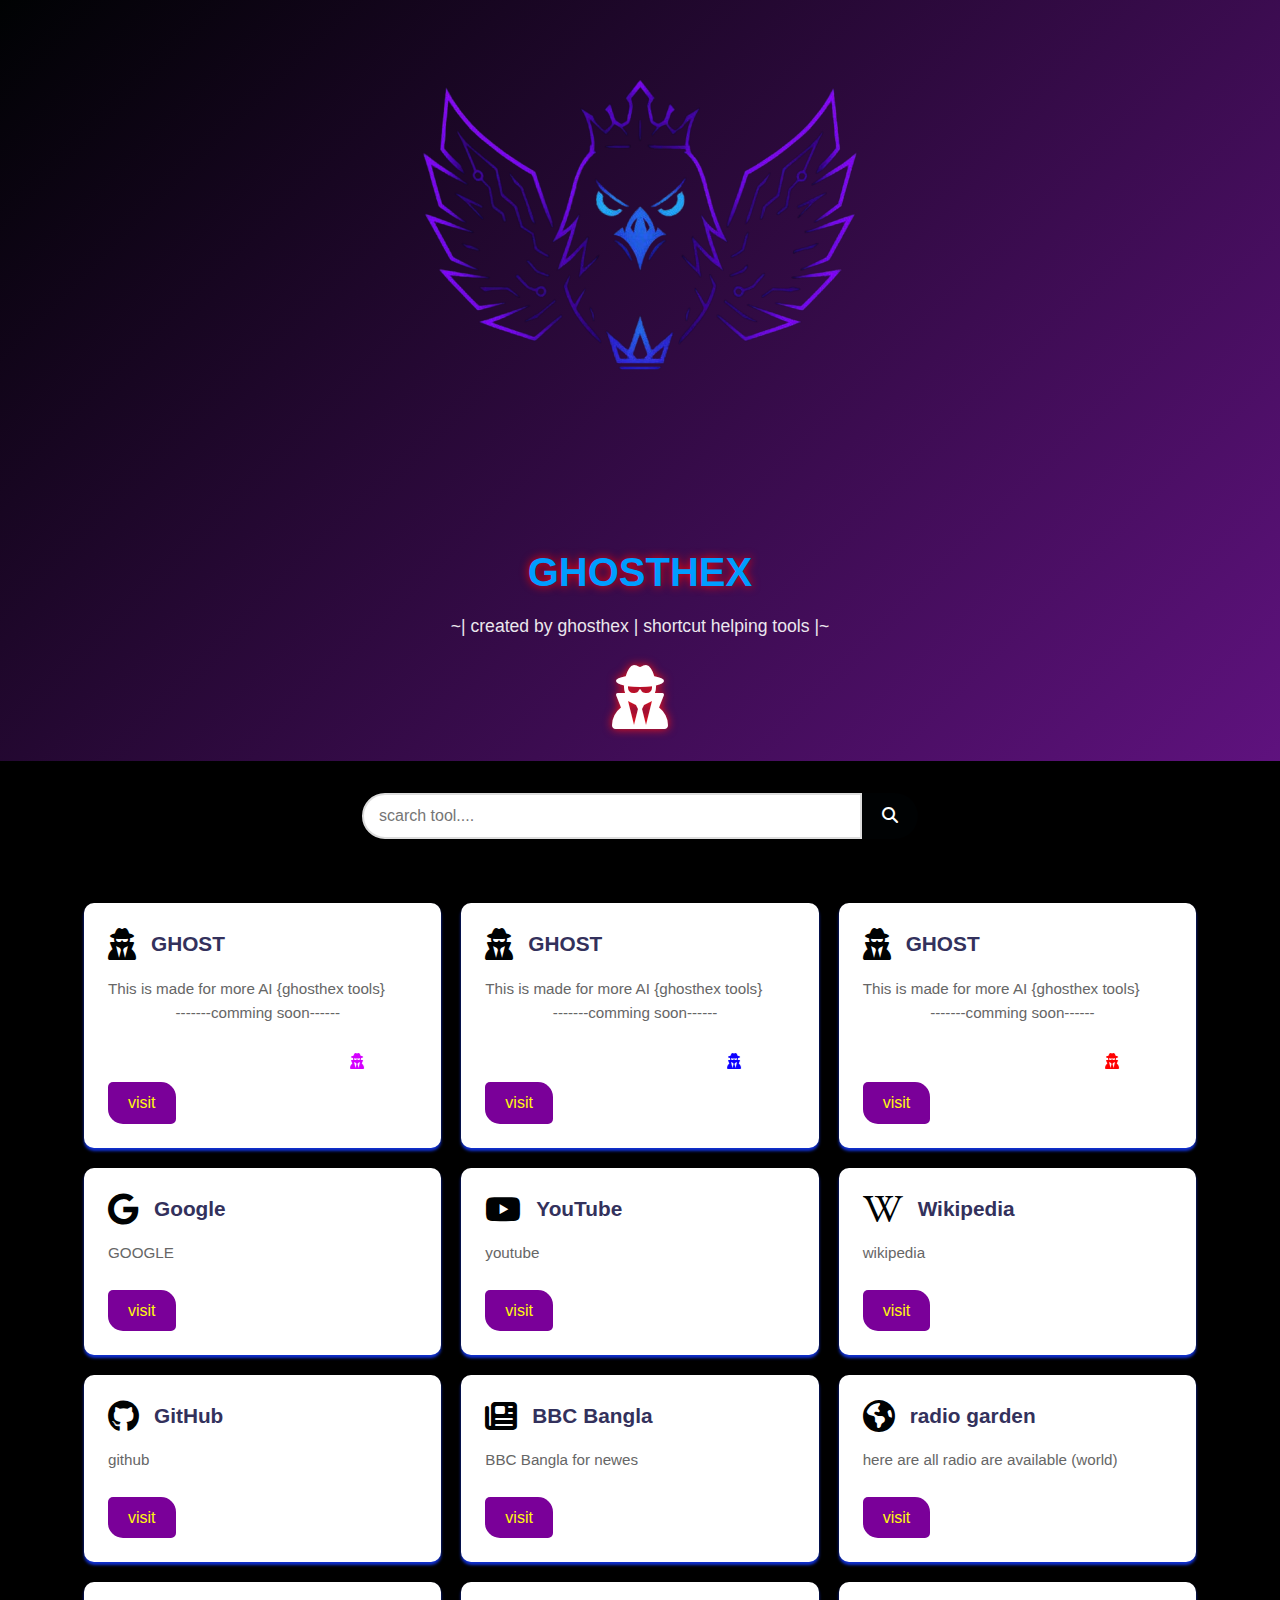
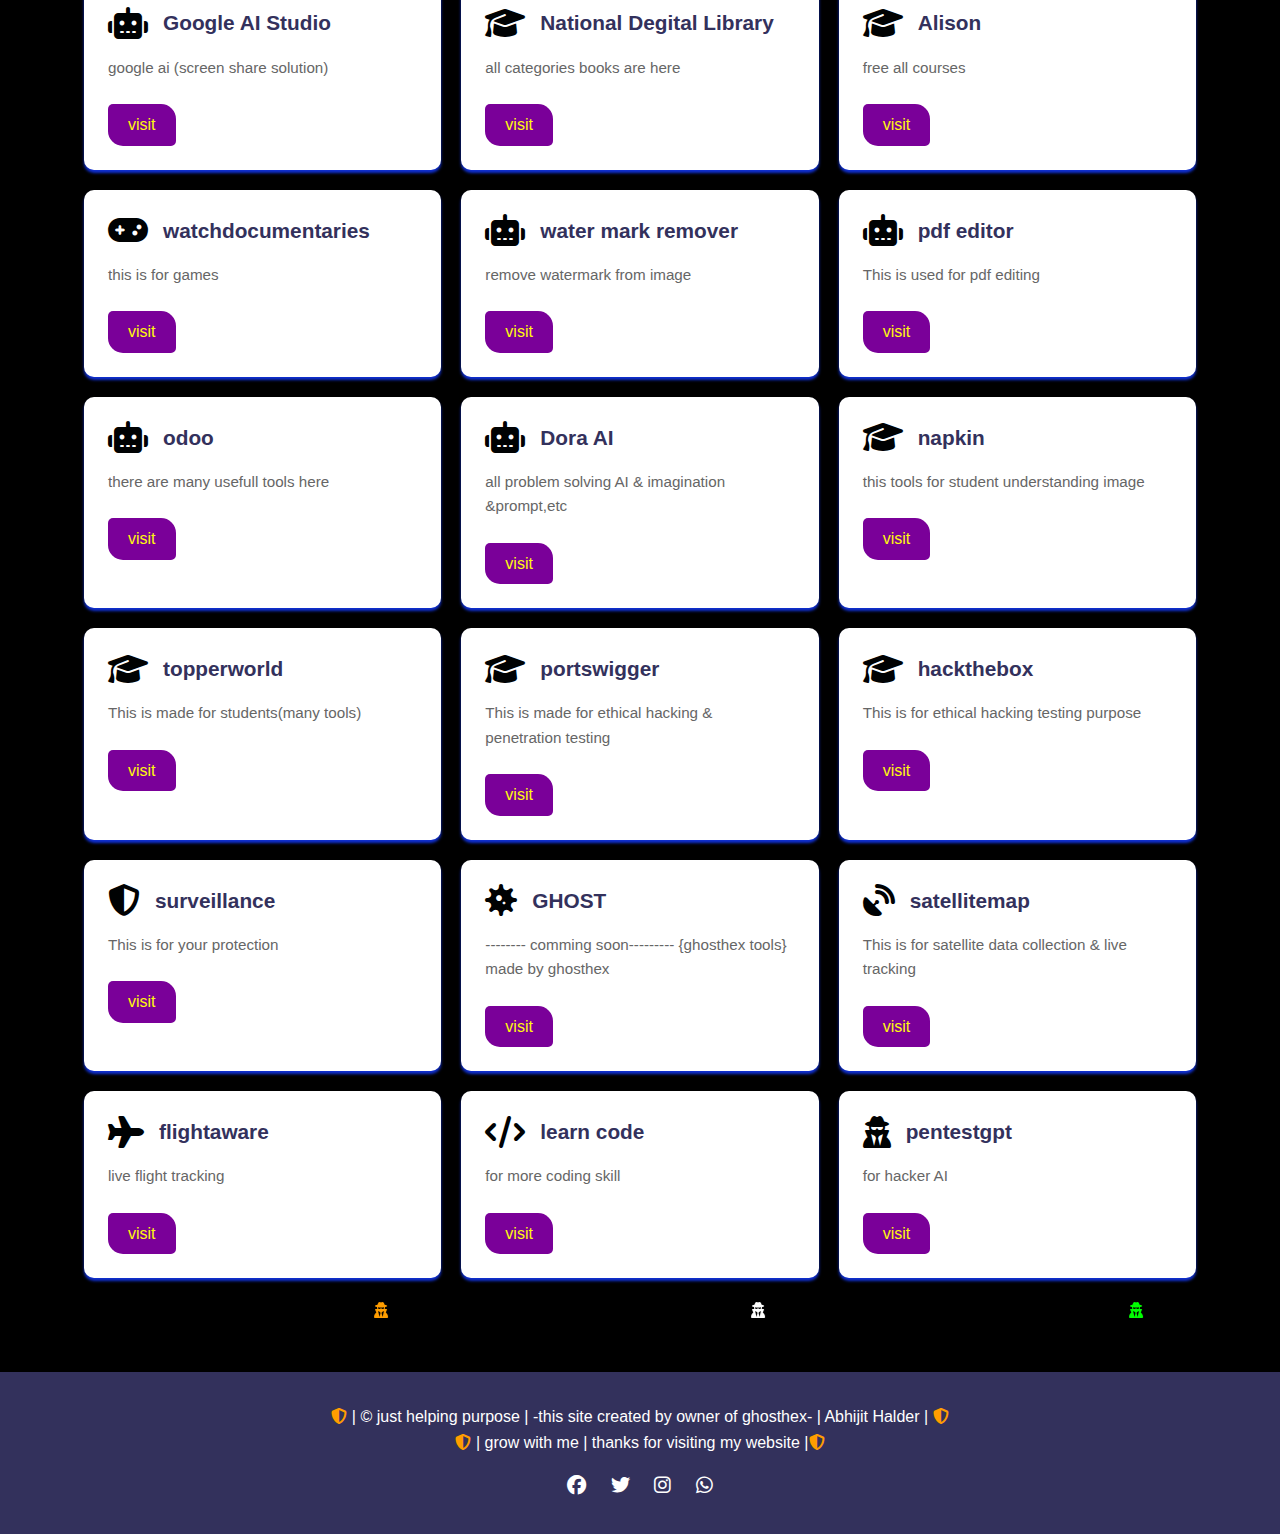
<file: index.html>
<!DOCTYPE html>
<html lang="bn">
<head>
    <title>ghost killer</title>
    <meta charset="UTF-8">
    <meta name="viewport" content="width=device-width, initial-scale=1.0">
    <link rel="stylesheet" href="style.css">
    <link rel="stylesheet" href="https://cdnjs.cloudflare.com/ajax/libs/font-awesome/6.4.0/css/all.min.css">
</head>
<body>
    <header>
        <div class="container">

<img src="img/ghost-removebg-preview.png"> <br>


<style>

h1 {
            color: rgb(0, 157, 255);
            font-size: 10px;
            text-shadow: 0 0 10px rgb(255, 0, 0);
            transition: all 0.5s ease;
            display: inline-block;
        }
        
        h1:hover {
            animation: rainbow 2s linear infinite, glow 1.5s ease infinite alternate;
            cursor: pointer;
        }
        
        /* রংধনু এনিমেশন */
        @keyframes rainbow {
            0% { color: #ff0000; }
            16% { color: #ffff00; }
            33% { color: #00ff00; }
            50% { color: #00ffff; }
            66% { color: #0000ff; }
            83% { color: #ff00ff; }
            100% { color: #ff0000; }
        }
        
        /* আলোর ছটা এনিমেশন */
        @keyframes glow {
            from {
                text-shadow: 0 0 5px aqua,
                             0 0 10px rgb(196, 255, 60),
                             0 0 15px #00ffff,
                             0 0 20px #51ff00;
            }
            to {
                text-shadow: 0 0 10px rgb(111, 255, 0),
                             0 0 20px aqua,
                             0 0 30px #ff27ed,
                             0 0 40px #00ffff;
            }
        }

</style>
<h1>

GHOSTHEX

</h1>

 <p><b></b>~| created by ghosthex | shortcut helping tools |~</b></p>
<br>

<i class="fas fa-user-secret hacker"></i>
<style>

  .hacker {
    font-size: 64px;
    color: #ffffff;
    text-shadow: 0px 0px 10px rgb(255, 20, 20);
    transition: all 0.3s ease;
    display: inline-block;
    padding: 40px;
    margin: -40px;
    animation: hackerEffect 1.5s infinite alternate;
  }
  
  .hacker:hover {
    color: #000000; /* লাল রঙ */
    cursor: wait; /* ওয়েট কার্সর */
    animation: hackerEffect 1.5s infinite alternate;
    text-shadow: 0px 0px 40px white;
  }

  /* অ্যানিমেশন ইফেক্ট */
  @keyframes hackerEffect {
    0% {
      transform: scale(1);
      opacity: 1;
    }
    50% {
      transform: scale(1.1);
      opacity: 0.8;
    }
    100% {
      transform: scale(1);
      opacity: 1;
    }
  }
</style>




        </div>
    </header>

    <main class="container">
        <section class="search-section">
            <input type="text" placeholder="scarch tool...." id="search-input">
            <button id="search-btn"><i class="fas fa-search"></i></button>
        </section>

        <section class="categories">

        </section>

        <section class="links-grid">


            <!-- LINK 1 -->
            <div class="link-card">
                <div class="card-header">
                    <i class="fas fa-user-secret game-icon"></i>
                    <h3>GHOST</h3>
                </div>
                <p>This is made for more AI {ghosthex tools}<br> &nbsp &nbsp &nbsp &nbsp &nbsp &nbsp &nbsp &nbsp
                    -------comming soon------</p>

                <marquee behavior="alternate"> 
                    <i class="fas fa-user-secret yu"></i>
                </marquee>
                <style>
                .yu{
                
                color:#d400ff;
                
                }
                
                </style>


                <a href="#" target="_blank" class="visit-btn">visit</a>
            </div>







            <!-- LINK 2 -->
            <div class="link-card">
                <div class="card-header">
                    <i class="fas fa-user-secret game-icon"></i>
                    <h3>GHOST</h3>
                </div>
                <p>This is made for more AI {ghosthex tools}<br> 
                    &nbsp &nbsp &nbsp &nbsp &nbsp &nbsp &nbsp &nbsp
                    -------comming soon------</p>

                <marquee behavior="alternate"> 
                    <i class="fas fa-user-secret AO"></i>
                </marquee>
                <style>
                .AO{
                
                color:#0d00ff;
                
                }
                
                </style>


                <a href="#" target="_blank" class="visit-btn">visit</a>
            </div>








            <!-- LINK 3 -->
            <div class="link-card">
                <div class="card-header">
                    <i class="fas fa-user-secret game-icon"></i>
                    <h3>GHOST</h3>
                </div>
                <p>This is made for more AI {ghosthex tools}<br>
                    &nbsp &nbsp &nbsp &nbsp &nbsp &nbsp &nbsp &nbsp
                    -------comming soon------</p>

                <marquee behavior="alternate"> 
                    <i class="fas fa-user-secret mo"></i>
                </marquee>
                <style>
                .mo{
                
                color:#ff0000;
                
                }
                
                </style>


                <a href="#" target="_blank" class="visit-btn">visit</a>
            </div>







            <!-- LINK 4 -->
            <div class="link-card">
                <div class="card-header">
                    <i class="fab fa-google game-icon"></i>
                    <h3>Google</h3>
                </div>
                <p>GOOGLE</p>
                <a href="https://www.google.com" target="_blank" class="visit-btn">visit</a>
            </div>

            <!-- LINK 5 -->
            <div class="link-card">
                <div class="card-header">
                    <i class="fab fa-youtube game-icon"></i>
                    <h3>YouTube</h3>
                </div>
                <p>youtube</p>
                <a href="https://www.youtube.com" target="_blank" class="visit-btn">visit</a>
            </div>

            <!-- LINK 6 -->
            <div class="link-card">
                <div class="card-header">
                    <i class="fab fa-wikipedia-w game-icon"></i>
                    <h3>Wikipedia</h3>
                </div>
                <p>wikipedia</p>
                <a href="https://www.wikipedia.org" target="_blank" class="visit-btn">visit</a>
            </div>


            <!-- LINK 7 -->
            <div class="link-card">
                <div class="card-header">
                    <i class="fab fa-github game-icon"></i>
                    <h3>GitHub</h3>
                </div>
                <p>github</p>
                <a href="https://www.github.com" target="_blank" class="visit-btn">visit</a>
            </div>

            <!-- LINK 8 -->
            <div class="link-card">
                <div class="card-header">
                    <i class="fas fa-newspaper game-icon"></i>
                    <h3>BBC Bangla</h3>
                </div>
                <p>BBC Bangla for newes</p>
                <a href="https://www.bbc.com/bengali" target="_blank" class="visit-btn">visit</a>
            </div>

            <!-- link 9 -->
            <div class="link-card">
                <div class="card-header">
                    <i class="fas fa-globe-americas game-icon"></i>
                    <h3>radio garden</h3>
                </div>
                <p>here are all radio are available (world)</p>
                <a href="https://radio.garden/visit/sabang/wR0mu7y9" target="_blank" class="visit-btn">visit</a>
            </div>

            <!-- link 10 -->
            <div class="link-card">
                <div class="card-header">
                    <i class="fas fa-robot game-icon"></i>
                    <h3>Google AI Studio</h3>
                </div>
                <p>google ai (screen share solution)</p>
                <a href="https://aistudio.google.com/prompts/new_chat" target="_blank" class="visit-btn">visit</a>
            </div>


                    <!-- link 11-->
                    <div class="link-card">
                        <div class="card-header">
                            <i class="fas fa-graduation-cap game-icon"></i>
                            <h3>National Degital Library</h3>
                        </div>
                        <p>all categories books are here</p>
                        <a href="https://ndl.iitkgp.ac.in/" target="_blank" class="visit-btn">visit</a>
                    </div>

                    <!-- link 12-->
                    <div class="link-card">
                        <div class="card-header">
                            <i class="fas fa-graduation-cap game-icon"></i>
                            <h3>Alison</h3>
                        </div>
                        <p>free all courses</p>
                        <a href="https://alison.com/?utm_source=google&utm_medium=cpc&utm_campaign=PPC_Tier-5_Brand_Alison-Wide-_Exact_&utm_adgroup=Brand_Alison-_Exact_&gclid=Cj0KCQjw8cHABhC-ARIsAJnY12xv3q_gM5sMrxOTHltpBLd2pq7Pm0WNdBUfVS7QXM7kw4VMEWa1SdMaAvrBEALw_wcB&gad_source=1&gbraid=0AAAAADt7cD3zAU3ICxI_Ued_YOCAiGXoq" target="_blank" class="visit-btn">visit</a>
                    </div>
              
                 <!-- link 13-->
                                        <div class="link-card">
                                            <div class="card-header">
                                                <i class="fas fa-gamepad game-icon"></i>                                        
<style>
.game-icon {
    animation: pulse 1s infinite;
    color: #ff4757;
}
@keyframes pulse {
    0% { transform: scale(1); }
    50% { transform: scale(1.2); }
    100% { transform: scale(1); }
}
</style>
                                                <h3>watchdocumentaries</h3>
                                            </div>
                                            <p>this is for games</p>
                                            <a href="https://watchdocumentaries.com/games/" target="_blank" class="visit-btn">visit</a>
                                        </div>

                    <!-- link 14-->
                    <div class="link-card">
                        <div class="card-header">
                            <i class="fas fa-robot game-icon"></i>
                            <h3>water mark remover</h3>
                        </div>
                        <p>remove watermark from image</p>
                        <a href="https://www.watermarkremover.io/" target="_blank" class="visit-btn">visit</a>
                    </div>



                    <!-- link 15-->
                    <div class="link-card">
                        <div class="card-header">
                            <i class="fas fa-robot game-icon"></i>
                            <h3>pdf editor</h3>
                        </div>
                        <p>This is used for pdf editing</p>
                        <a href="https://pdf.wondershare.net/ad/pdfelement-brand.html?gad_source=1&gbraid=0AAAAADkCW4VgYNivYm6yWCwgI3aCycCJt&gclid=Cj0KCQjw8cHABhC-ARIsAJnY12zbpITULsTfc-on_s9cWlqJbnXKi6qqn7l33b4Y180UZDLquGOtF_waAiVnEALw_wcB" target="_blank" class="visit-btn">visit</a>
                    </div>



                    <!-- link 16-->
                    <div class="link-card">
                        <div class="card-header">
                            <i class="fas fa-robot game-icon"></i>
                            <h3>odoo</h3>
                        </div>
                        <p>there are many usefull tools here</p>
                        <a href="https://www.odoo.com/" target="_blank" class="visit-btn">visit</a>
                    </div>



                    <!-- link 17-->
                    <div class="link-card">
                        <div class="card-header">
                            <i class="fas fa-robot game-icon"></i>
                            <h3>Dora AI</h3>
                        </div>
                        <p>all problem solving AI & imagination  &prompt,etc</p>
                        <a href="https://www.dora.run/ai" target="_blank" class="visit-btn">visit</a>
                    </div>



                    <!-- link 18 -->
                    <div class="link-card">
                        <div class="card-header">
                            <i class="fas fa-graduation-cap game-icon"></i>
                            <h3>napkin</h3>
                        </div>
                        <p>this tools for student understanding image</p>
                        <a href="https://app.napkin.ai/page/" target="_blank" class="visit-btn">visit</a>
                    </div>



                    <!-- link 19 -->
                    <div class="link-card">
                        <div class="card-header">
                            <i class="fas fa-graduation-cap game-icon"></i>
                            <h3>topperworld</h3>
                        </div>
                        <p>This is made for students(many tools) </p>
                        <a href="https://topperworld.in/" target="_blank" class="visit-btn">visit</a>
                    </div>



                    <!-- link 20-->
                    <div class="link-card">
                        <div class="card-header">
                            <i class="fas fa-graduation-cap game-icon"></i>
                            <h3>portswigger</h3>
                        </div>
                        <p>This is made for ethical hacking &
                         <br> penetration testing  
                        </p>
                        <a href="https://portswigger.net/web-security/all-labs" target="_blank" class="visit-btn">visit</a>
                    </div>

                    <!-- link 21-->
                    <div class="link-card">
                        <div class="card-header">
                            <i class="fas fa-graduation-cap game-icon"></i>
                            <h3>hackthebox</h3>
                        </div>
                        <p>This is for ethical hacking testing purpose</p>
                        <a href="https://www.hackthebox.com/" target="_blank" class="visit-btn">visit</a>
                    </div>



                    <!-- link 22-->
                    <div class="link-card">
                        <div class="card-header">
                            <i class="fas fa-shield-alt game-icon"></i>
                            <h3>surveillance</h3>
                        </div>
                        <p>This is for your protection</p>
                        <a href="https://ssd.eff.org/" target="_blank" class="visit-btn">visit</a>
                    </div>



                    <!-- link 23-->
                    <div class="link-card">
                        <div class="card-header">
                            <i class="fas fa-virus game-icon"></i>
                            <h3>GHOST</h3>
                        </div>
                        <p>-------- comming soon--------- {ghosthex tools} <br> made by ghosthex</p>
                        <a href="" target="_blank" class="visit-btn">visit</a>
                    </div>


                                       <!-- link 24-->
                                       <div class="link-card">
                                        <div class="card-header">
                                            <i class="fas fa-satellite-dish game-icon"></i>
                                            <h3>satellitemap</h3>
                                        </div>
                                        <p>This is for satellite data collection & live tracking</p>
                                        <a href="https://satellitemap.space/" target="_blank" class="visit-btn">visit</a>
                                    </div>


             <!-- link 25-->
                    <div class="link-card">
                        <div class="card-header">
                            <i class="fas fa-plane game-icon"></i>
                            <h3>flightaware</h3>
                        </div>
                        <p>live flight tracking</p>
                        <a href="https://www.flightaware.com/live/" target="_blank" class="visit-btn">visit</a>
                    </div>


                                       <!-- link 26-->
                                       <div class="link-card">
                                        <div class="card-header">
                                            <i class="fas fa-code game-icon"></i>
                                            <h3>learn code</h3>
                                        </div>
                                        <p>for more coding skill</p>
                                        <a href="https://www.learnpython.org/" target="_blank" class="visit-btn">visit</a>
                                    </div>


                                       <!-- link 27-->
                                       <div class="link-card">
                                        <div class="card-header">
                                            <i class="fas fa-user-secret"></i>
                                            <h3>pentestgpt</h3>
                                        </div>
                                        <p>for hacker AI</p>
                                        <a href="https://pentestgpt.ai/" target="_blank" class="visit-btn">visit</a>
                                    </div>




                                    





                                    

<marquee behavior="alternate"> 
    <i class="fas fa-user-secret lol"></i>
</marquee>
<style>
.lol{

color:#ff9d00;

}

</style>
<marquee behavior="alternate"> 
    <i class="fas fa-user-secret pop"></i>
</marquee>
<style>
.pop{

color:white;

}

</style>
<marquee behavior="alternate"> 
    <i class="fas fa-user-secret coc"></i>
</marquee>
<style>
.coc{
    color:lime;
}

</style>
        </section>
    </main>

    <footer>
        <div class="container">
<style>
.shil4{color:#ff9d00;}
</style>

            <p><i class="fas fa-shield-alt shil4"></i>
                | © just helping purpose | -this site created by owner of ghosthex- | Abhijit Halder | <i class="fas fa-shield-alt shil4"></i>

                <br>
                <i class="fas fa-shield-alt shil4"></i> | grow with me | thanks for visiting my website |<i class="fas fa-shield-alt shil4"></i> 
            </p>
            
            <div class="social-links">
                <a href="#"><i class="fab fa-facebook"></i></a>
                <a href="#"><i class="fab fa-twitter"></i></a>
                <a href="#"><i class="fab fa-instagram"></i></a>
                <a href="https://whatsapp.com/channel/0029VawnsfR29753lpHAia22"><i class="fab fa-whatsapp"></i></a>

            </div>
        </div>
    </footer>

    <script src="script.js"></script>
</body>
</html>
</file>
<file: style.css>
:root {
    --primary-color: #000203;
    --secondary-color: #6a148de4;
    --accent-color: #76f74f;
    --light-color: #7a0099;
    --dark-color: #33315c;
    --success-color: #2654ca;
}

* {
    margin: 0;
    padding: 0;
    box-sizing: border-box;
    font-family: 'Segoe UI', Tahoma, Geneva, Verdana, sans-serif;
}

body {
    background-color: #000000;
    color: #333;
    line-height: 1.6;
}

.container {
    width: 90%;
    max-width: 1200px;
    margin: 0 auto;
    padding: 0 20px;
}

/* হেডার স্টাইল */
header {
    background: linear-gradient(135deg, var(--primary-color), var(--secondary-color));
    color: white;
    padding: 2rem 0;
    text-align: center;
    margin-bottom: 2rem;
    box-shadow: 0 4px 6px rgba(0, 0, 0, 0.1);
}

header h1 {
    font-size: 2.5rem;
    margin-bottom: 0.5rem;
}

header p {
    font-size: 1.1rem;
    opacity: 0.9;
}

/* সার্চ সেকশন */
.search-section {
    display: flex;
    margin-bottom: 2rem;
    justify-content: center;
}

.search-section input {
    padding: 12px 15px;
    width: 70%;
    max-width: 500px;
    border: 2px solid #ddd;
    border-radius: 30px 0 0 30px;
    font-size: 1rem;
    outline: none;
    transition: border 0.3s;
}

.search-section input:focus {
    border-color: var(--success-colo);
}

.search-section button {
    padding: 0 20px;
    background-color: var(--primary-color);
    color: white;
    border: none;
    border-radius: 0 30px 30px 0;
    cursor: pointer;
    font-size: 1rem;
    transition: background 0.3s;
}

.search-section button:hover {
    background-color: var(--secondary-color);
}

/* ক্যাটাগরি বাটন */
.categories {
    display: flex;
    flex-wrap: wrap;
    gap: 10px;
    margin-bottom: 2rem;
    justify-content: center;
}

.category-btn {
    padding: 8px 16px;
    background-color: white;
    border: 1px solid #ddd;
    border-radius: 20px;
    cursor: pointer;
    transition: all 0.3s;
}

.category-btn:hover {
    background-color: #f0f0f0;
}

.category-btn.active {
    background-color: var(--primary-color);
    color: white;
    border-color: var(--primary-color);
}

/* লিংক কার্ড গ্রিড */
.links-grid {
    display: grid;
    grid-template-columns: repeat(auto-fill, minmax(300px, 1fr));
    gap: 20px;
    margin-bottom: 3rem;
}

.link-card {
    background-color: white;
    border-radius: 10px;
    padding: 1.5rem;
    box-shadow: 0 3px 3px rgb(16, 48, 211);
    transition: transform 0.3s, box-shadow 0.3s;
}

.link-card:hover {
    transform: translateY(-5px);
    box-shadow: -5px -2px 80px rgb(11, 255, 68);
}

.card-header {
    display: flex;
    align-items: center;
    margin-bottom: 1rem;
}

.card-header i {
    font-size: 2rem;
    color: var(--primary-color);
    margin-right: 15px;
}

.card-header h3 {
    font-size: 1.3rem;
    color: var(--dark-color);
}

.link-card p {
    color: #666;
    margin-bottom: 1.5rem;
    font-size: 0.95rem;
}

.visit-btn {
    display: inline-block;
    padding: 8px 20px;
    background-color: var(--light-color);
    color: rgb(255, 247, 14);
    text-decoration: none;
    border-radius: 5px 15px;
    transition: background 0.2s;
}

.visit-btn:hover {
    background-color:#44ff00;
    color:#000000;
    border-radius: 30px 5px;
}

/* ফুটার স্টাইল */
footer {
    background-color: var(--dark-color);
    color: white;
    padding: 2rem 0;
    text-align: center;
}

footer p {
    margin-bottom: 1rem;
}

.social-links a {
    color: white;
    margin: 0 10px;
    font-size: 1.2rem;
    transition: color 0.3s;
}

.social-links a:hover {
    color: var(--accent-color);
}

/* রেস্পন্সিভ ডিজাইন */
@media (max-width: 768px) {
    .links-grid {
        grid-template-columns: repeat(auto-fill, minmax(250px, 1fr));
    }

    header h1 {
        font-size: 2rem;
    }
}

@media (max-width: 480px) {
    .search-section input {
        width: 60%;
    }

    .link-card {
        padding: 1rem;
    }
}
</file>
